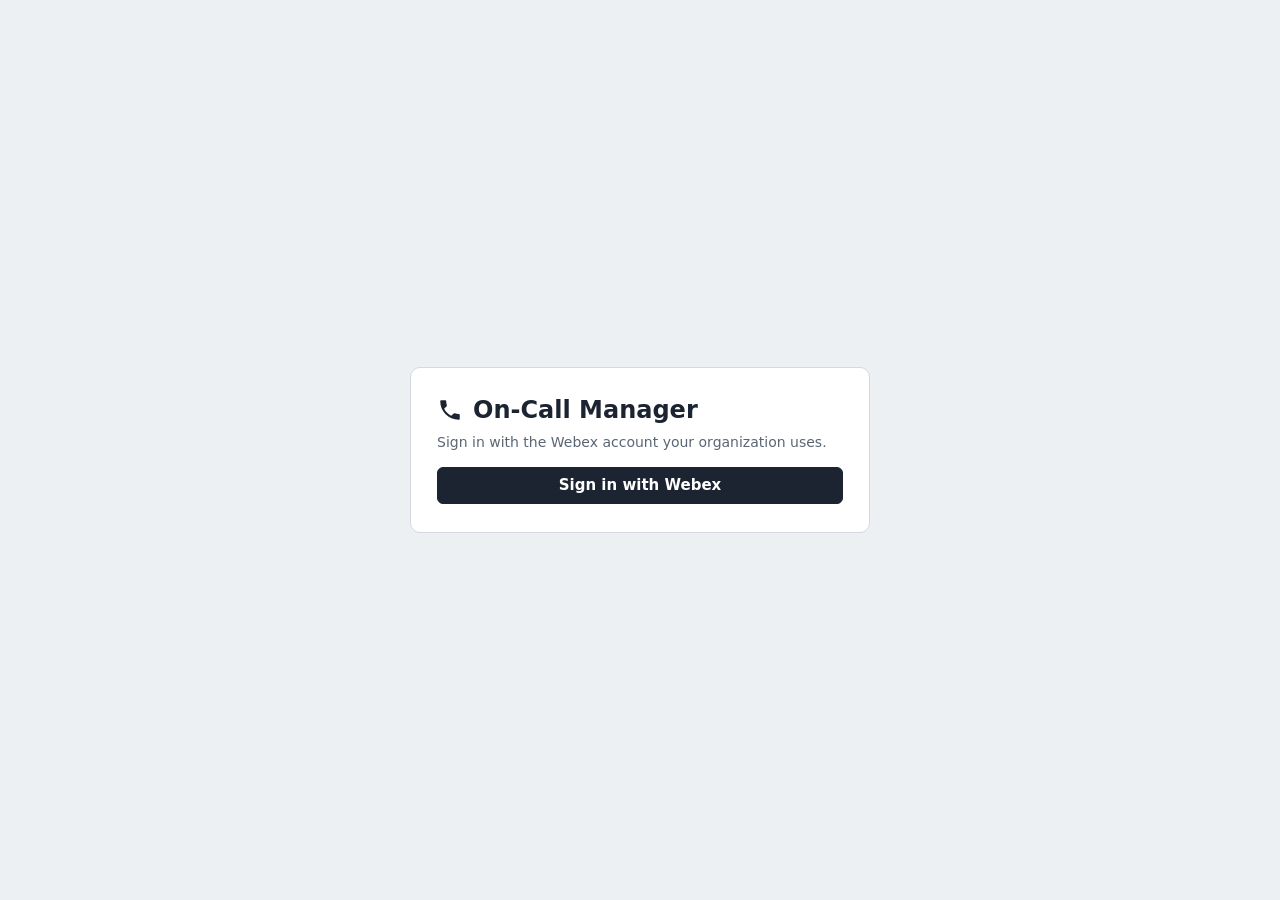
<file: public/login.html>
<!doctype html>
<html lang="en">
<head>
  <meta charset="utf-8">
  <meta name="viewport" content="width=device-width, initial-scale=1">
  <title>On-Call Manager</title>
  <link rel="stylesheet" href="/public/app.css">
  <script type="module" src="/public/auth.js"></script>
</head>
<body>
  <main class="auth-page">
    <div class="auth-card">
      <h1>
        <svg class="brand-mark" viewBox="0 0 24 24" aria-hidden="true">
          <path d="M6.6 10.8c1.4 2.8 3.8 5.1 6.6 6.6l2.2-2.2c.3-.3.7-.4 1-.2 1.1.4 2.3.6 3.6.6.6 0 1 .4 1 1V20c0 .6-.4 1-1 1C10.6 21 3 13.4 3 4c0-.6.4-1 1-1h3.5c.6 0 1 .4 1 1 0 1.3.2 2.5.6 3.6.1.3 0 .7-.2 1L6.6 10.8z"/>
        </svg>
        On-Call Manager
      </h1>
      <p class="hint">Sign in with the Webex account your organization uses.</p>
      <a class="btn primary" href="/auth/webex" id="sign-in">Sign in with Webex</a>
      <p class="form-error" id="login-error" hidden></p>
    </div>
  </main>
</body>
</html>
</file>
<file: public/app.css>
/* On-Call Manager. Switchboard look: quiet slate chrome, team colors from the Outlook calendar,
   one loud element per team (the live line readout). */

:root {
  --bg: #EDF0F3;
  --surface: #FFFFFF;
  --ink: #1B2430;
  --muted: #5B6675;
  --line: #D3D9E0;
  --focus: #2F6FDE;

  /* Team palette: each team stores a color number 0-7 */
  --c0: #B87B0A; --c0s: #F6E7C6;
  --c1: #1C7385; --c1s: #CFE7EC;
  --c2: #6B4FB8; --c2s: #E5DEF7;
  --c3: #B03A5B; --c3s: #F6DCE3;
  --c4: #3F7D2C; --c4s: #DDEEDA;
  --c5: #2F5FB8; --c5s: #DCE6F7;
  --c6: #8A5A3C; --c6s: #EFE2D8;
  --c7: #5B6B12; --c7s: #E8EDCF;

  --ok: #2E7D4F;
  --ok-soft: #DCEFE3;
  --pending: #A0620A;
  --pending-soft: #F8E8CC;
  --off: #6B7480;
  --off-soft: #E4E8EC;
  --bad: #B3261E;
  --bad-soft: #F7DCDA;
  --on-team: #FFFFFF;

  --display: "Bahnschrift", "DIN Alternate", "Segoe UI", system-ui, sans-serif;
  --body: "Segoe UI Variable Text", "Segoe UI", system-ui, sans-serif;
  --radius-panel: 10px;
  --radius-ctl: 6px;
  color-scheme: light dark;
}

@media (prefers-color-scheme: dark) {
  :root {
    --bg: #12171D;
    --surface: #1A2129;
    --ink: #E5EAF0;
    --muted: #97A3B0;
    --line: #2B3541;
    --focus: #6EA0FF;
    --c0: #E3A93A; --c0s: #3A2E15;
    --c1: #4CB3C7; --c1s: #15343B;
    --c2: #A894F0; --c2s: #2A2244;
    --c3: #EE8AA6; --c3s: #3D1E28;
    --c4: #8CCB74; --c4s: #1E3319;
    --c5: #82A8F2; --c5s: #1B2840;
    --c6: #D9A47F; --c6s: #36261B;
    --c7: #C3D36A; --c7s: #2C3112;
    --ok: #5CC287;
    --ok-soft: #173325;
    --pending: #E3A93A;
    --pending-soft: #3A2E15;
    --off: #8E99A6;
    --off-soft: #252E38;
    --bad: #F08A82;
    --bad-soft: #3D1E1C;
    --on-team: #12171D;
  }
}

* { box-sizing: border-box; }
html, body { margin: 0; }
body {
  background: var(--bg);
  color: var(--ink);
  font: 15px/1.5 var(--body);
}
:focus-visible { outline: 2px solid var(--focus); outline-offset: 2px; }
[hidden] { display: none !important; }

/* ---- Top bar ------------------------------------------------------------ */
.topbar {
  display: flex; align-items: center; gap: 28px;
  padding: 0 24px; height: 56px;
  background: var(--surface); border-bottom: 1px solid var(--line);
  position: sticky; top: 0; z-index: 5;
}
.brand { display: flex; align-items: center; gap: 8px; font: 600 19px/1 var(--display); letter-spacing: .01em; }
.brand-mark { width: 20px; height: 20px; fill: var(--ink); }
.tabs { display: flex; gap: 4px; height: 100%; }
.tabs a {
  display: flex; align-items: center; padding: 0 12px;
  color: var(--muted); text-decoration: none; border-bottom: 3px solid transparent;
}
.tabs a:hover { color: var(--ink); }
.tabs a[aria-current="page"] { color: var(--ink); border-bottom-color: var(--ink); font-weight: 600; }

.master { margin-left: auto; display: flex; flex-direction: row; align-items: center; gap: 10px; cursor: pointer; font-weight: 600; color: var(--ink); font-size: 14px; }

/* Toggle switch (visual for a real checkbox) */
.master input, .line-head input { position: absolute; opacity: 0; width: 1px; height: 1px; }
.switch {
  width: 40px; height: 22px; border-radius: 11px; background: var(--off-soft);
  border: 1px solid var(--line); position: relative; transition: background .15s;
}
.switch::after {
  content: ""; position: absolute; top: 2px; left: 2px; width: 16px; height: 16px;
  border-radius: 50%; background: var(--off); transition: transform .15s, background .15s;
}
input:checked + .switch { background: var(--ok-soft); border-color: var(--ok); }
input:checked + .switch::after { transform: translateX(18px); background: var(--ok); }
input:focus-visible + .switch { outline: 2px solid var(--focus); outline-offset: 2px; }

main { max-width: 1240px; margin: 0 auto; padding: 28px 24px 64px; }

/* ---- Now: the lines ----------------------------------------------------- */
.lines { display: grid; grid-template-columns: repeat(auto-fit, minmax(340px, 1fr)); gap: 20px; }

.line {
  background: var(--surface); border: 1px solid var(--line); border-radius: var(--radius-panel);
  border-left: 6px solid var(--team); overflow: hidden;
  display: flex; flex-direction: column;
}
.line { --team: var(--muted); --team-soft: var(--off-soft); }

.line-head {
  display: flex; align-items: center; justify-content: space-between;
  padding: 14px 20px 0;
}
.line-head h2 { margin: 0; font: 600 16px/1.2 var(--display); color: var(--team); }
.line-head label { display: flex; flex-direction: row; align-items: center; gap: 8px; color: var(--muted); font-size: 13px; cursor: pointer; }

.readout { padding: 14px 20px 20px; }
.readout .lead { margin: 0 0 4px; color: var(--muted); font-size: 13px; }
.readout .who {
  font: 600 clamp(30px, 4vw, 40px)/1.05 var(--display);
  letter-spacing: -.005em; margin: 0;
}
.readout .number {
  font: 400 24px/1.2 var(--display); font-variant-numeric: tabular-nums;
  color: var(--muted); margin: 6px 0 0; letter-spacing: .02em;
}
.readout .who.unknown { color: var(--muted); }

.plan { padding: 0 20px 18px; display: grid; grid-template-columns: auto 1fr; gap: 4px 14px; font-size: 14px; }
.plan dt { color: var(--muted); }
.plan dd { margin: 0; }
.tag { font-size: 12px; padding: 1px 7px; border-radius: 9px; background: var(--team-soft); color: var(--ink); margin-left: 6px; }

.status { margin-top: auto; padding: 11px 20px; font-size: 14px; font-weight: 600; border-top: 1px solid var(--line); }
.status.ok      { background: var(--ok-soft);      color: var(--ok); }
.status.pending { background: var(--pending-soft); color: var(--pending); }
.status.off     { background: var(--off-soft);     color: var(--off); }
.status.bad     { background: var(--bad-soft);     color: var(--bad); }
.status small { display: block; font-weight: 400; color: var(--ink); opacity: .8; }

.checkbar { display: flex; align-items: center; gap: 18px; margin-top: 18px; color: var(--muted); font-size: 14px; flex-wrap: wrap; }
.checkbar .btn { margin-left: auto; }
#token-note.warn { color: var(--bad); font-weight: 600; }

/* ---- Buttons and forms -------------------------------------------------- */
.btn {
  font: 600 14px/1 var(--body); padding: 9px 14px; border-radius: var(--radius-ctl);
  border: 1px solid var(--line); background: var(--surface); color: var(--ink); cursor: pointer;
}
.btn:hover { border-color: var(--muted); }
.btn.primary { background: var(--ink); color: var(--surface); border-color: var(--ink); }
.btn.danger { color: var(--bad); }
.btn.small { padding: 5px 9px; font-size: 13px; }
.btn:disabled { opacity: .5; cursor: default; }

input, select {
  font: 15px/1.3 var(--body); color: var(--ink); background: var(--surface);
  border: 1px solid var(--line); border-radius: var(--radius-ctl); padding: 7px 9px; min-width: 0;
}
label { display: flex; flex-direction: column; gap: 4px; font-size: 13px; color: var(--muted); }
label > input, label > select { color: var(--ink); }

.inline-form { display: flex; gap: 12px; align-items: flex-end; flex-wrap: wrap; margin-bottom: 20px; }

.hint { color: var(--muted); font-size: 14px; margin: 0 0 14px; max-width: 72ch; }
.section-title { font: 600 20px/1.2 var(--display); margin: 40px 0 6px; }

/* ---- Tables ------------------------------------------------------------- */
.grid { width: 100%; border-collapse: collapse; background: var(--surface); border: 1px solid var(--line); border-radius: var(--radius-panel); overflow: hidden; }
.grid th { text-align: left; font-weight: 600; font-size: 13px; color: var(--muted); padding: 10px 14px; border-bottom: 1px solid var(--line); }
.grid td { padding: 10px 14px; border-bottom: 1px solid var(--line); vertical-align: top; }
.grid tr:last-child td { border-bottom: 0; }
.grid td.num { font-family: var(--display); font-variant-numeric: tabular-nums; letter-spacing: .02em; }
.grid td.nowrap { white-space: nowrap; }
.grid td.actions { text-align: right; white-space: nowrap; }
.grid .empty { color: var(--muted); text-align: center; padding: 28px; }
.dot { display: inline-block; width: 9px; height: 9px; border-radius: 50%; margin-right: 6px; vertical-align: 1px; }
.dot { background: var(--team, var(--muted)); }

/* ---- Calendar ----------------------------------------------------------- */
.cal-head { display: flex; align-items: flex-start; gap: 24px; flex-wrap: wrap; margin-bottom: 12px; }
.team-filters { display: flex; gap: 16px; }
.team-filters label { flex-direction: row; align-items: center; gap: 6px; color: var(--ink); font-size: 14px; cursor: pointer; }
.cal-head .hint { margin: 0; flex: 1; min-width: 260px; }

#calendar {
  background: var(--surface); border: 1px solid var(--line); border-radius: var(--radius-panel); padding: 14px;
  --fc-border-color: var(--line);
  --fc-page-bg-color: var(--surface);
  --fc-neutral-bg-color: var(--bg);
  --fc-today-bg-color: color-mix(in srgb, var(--focus) 8%, transparent);
  --fc-button-bg-color: var(--surface);
  --fc-button-border-color: var(--line);
  --fc-button-text-color: var(--ink);
  --fc-button-hover-bg-color: var(--bg);
  --fc-button-hover-border-color: var(--muted);
  --fc-button-active-bg-color: var(--ink);
  --fc-button-active-border-color: var(--ink);
}
.fc .fc-toolbar-title { font: 600 22px/1.2 var(--display); }
.fc .fc-button { font: 600 13px/1 var(--body); padding: 7px 11px; }
.fc .fc-button-primary:not(:disabled).fc-button-active { color: var(--surface); }
.fc .fc-col-header-cell-cushion, .fc .fc-daygrid-day-number { color: var(--muted); text-decoration: none; font-size: 13px; }

/* Rotation weeks: tinted. Covers: solid team color. */
.fc .fc-event.src-rotation { background: var(--team-soft); border-color: var(--team-soft); border-left: 3px solid var(--team); }
.fc .fc-event.src-rotation .fc-event-main, .fc .fc-event.src-rotation .fc-event-title,
.fc .fc-event.src-rotation .fc-event-time { color: var(--ink); }
.fc .fc-event.src-override { background: var(--team); border-color: var(--team); }
.fc .fc-event.src-override .fc-event-main, .fc .fc-event.src-override .fc-event-title,
.fc .fc-event.src-override .fc-event-time { color: var(--on-team); font-weight: 600; }
.fc .fc-event { cursor: pointer; font-size: 12.5px; }

/* ---- Rotation editor ---------------------------------------------------- */
.rotations { display: grid; grid-template-columns: repeat(auto-fit, minmax(340px, 1fr)); gap: 20px; }
.rot {
  background: var(--surface); border: 1px solid var(--line); border-radius: var(--radius-panel);
  border-top: 4px solid var(--team); padding: 16px 18px;
}

.rot h3 { margin: 0 0 10px; font: 600 16px/1.2 var(--display); color: var(--team); }
.rot ol { margin: 0 0 12px; padding: 0; list-style: none; counter-reset: r; }
.rot li { display: flex; align-items: center; gap: 8px; padding: 6px 0; border-bottom: 1px solid var(--line); counter-increment: r; }
.rot li::before { content: counter(r); width: 20px; color: var(--muted); font-family: var(--display); font-variant-numeric: tabular-nums; }
.rot li .name { flex: 1; }
.rot li .btn { padding: 4px 8px; }
.rot .row { display: flex; gap: 10px; align-items: flex-end; flex-wrap: wrap; margin-top: 10px; }
.rot .row label { flex: 1; min-width: 120px; }
.rot .save-row { display: flex; justify-content: flex-end; margin-top: 14px; }

/* ---- Dialog and toast --------------------------------------------------- */
dialog {
  border: 1px solid var(--line); border-radius: var(--radius-panel); padding: 0; width: min(460px, calc(100vw - 32px));
  background: var(--surface); color: var(--ink);
}
dialog::backdrop { background: rgb(10 15 20 / .45); }
dialog form { padding: 20px 22px; display: flex; flex-direction: column; gap: 12px; }
dialog h2 { margin: 0 0 4px; font: 600 20px/1.2 var(--display); }
.pair { display: grid; grid-template-columns: 1fr 1fr; gap: 10px; }
.dialog-actions { display: flex; gap: 8px; margin-top: 6px; }
.dialog-actions .spacer { flex: 1; }
.form-error { color: var(--bad); margin: 0; font-size: 14px; }

#toast {
  position: fixed; bottom: 22px; left: 50%; transform: translateX(-50%);
  background: var(--ink); color: var(--surface); padding: 10px 16px; border-radius: var(--radius-ctl);
  font-size: 14px; max-width: min(560px, calc(100vw - 32px)); z-index: 20;
}
#toast.bad { background: var(--bad); color: #fff; }

/* ---- Small screens ------------------------------------------------------ */
@media (max-width: 720px) {
  .topbar { height: auto; flex-wrap: wrap; padding: 10px 16px 0; gap: 10px 16px; }
  .tabs { order: 3; width: 100%; height: 42px; overflow-x: auto; }
  .master span:first-child { display: none; }
  main { padding: 20px 16px 48px; }
  .lines, .rotations { grid-template-columns: 1fr; }
  .grid { display: block; overflow-x: auto; }
  .pair { grid-template-columns: 1fr; }
}

@media (prefers-reduced-motion: reduce) {
  .switch, .switch::after { transition: none; }
}

/* ---- Settings ----------------------------------------------------------- */
.settings-panel { max-width: 640px; }
.section-title.first { margin-top: 0; }
.kv { display: grid; grid-template-columns: max-content 1fr; gap: 6px 18px; margin: 14px 0 18px;
      background: var(--surface); border: 1px solid var(--line); border-radius: var(--radius-panel); padding: 14px 18px; }
.kv dt { color: var(--muted); }
.kv dd { margin: 0; }
#cred-form { display: flex; flex-direction: column; gap: 12px; margin-top: 8px; }
#cred-form details { display: flex; flex-direction: column; gap: 10px; }
#cred-form details[open] label { margin-top: 10px; }
#cred-form summary { cursor: pointer; color: var(--muted); font-size: 14px; }
.sub { font: 600 16px/1.2 var(--display); margin: 32px 0 6px; }
.steps { margin: 0 0 14px; padding-left: 22px; }
.steps li { margin: 4px 0; }
#token-note a { color: inherit; }

/* ---- Team colors (last, so they win over the defaults above) ------------ */
.tc-0 { --team: var(--c0); --team-soft: var(--c0s); }
.tc-1 { --team: var(--c1); --team-soft: var(--c1s); }
.tc-2 { --team: var(--c2); --team-soft: var(--c2s); }
.tc-3 { --team: var(--c3); --team-soft: var(--c3s); }
.tc-4 { --team: var(--c4); --team-soft: var(--c4s); }
.tc-5 { --team: var(--c5); --team-soft: var(--c5s); }
.tc-6 { --team: var(--c6); --team-soft: var(--c6s); }
.tc-7 { --team: var(--c7); --team-soft: var(--c7s); }

/* ---- People and Teams cards ---------------------------------------------- */
.add-panel {
  background: var(--surface); border: 1px solid var(--line); border-radius: var(--radius-panel);
  padding: 18px 20px; margin-bottom: 24px; display: flex; flex-direction: column; gap: 12px;
}
.add-panel .inline-form { margin: 0; }
.add-panel label.wide { flex: 1; min-width: 300px; }
.team-picks { border: 0; padding: 0; margin: 0; display: flex; flex-wrap: wrap; gap: 6px 18px; }
.team-picks legend { font-size: 13px; color: var(--muted); padding: 0; margin-bottom: 6px; }
.team-picks .pick { flex-direction: row; align-items: center; gap: 6px; color: var(--ink); font-size: 14px; cursor: pointer; }

.cards { display: grid; grid-template-columns: repeat(auto-fill, minmax(280px, 1fr)); gap: 16px; }
.pcard {
  background: var(--surface); border: 1px solid var(--line); border-radius: var(--radius-panel);
  padding: 14px 16px; display: flex; flex-direction: column; gap: 10px;
}
.pcard h3 { margin: 0; font: 600 17px/1.25 var(--display); }
.pcard .phone { margin: 2px 0 0; color: var(--muted); font-family: var(--display); font-variant-numeric: tabular-nums; letter-spacing: .02em; }
.pcard .hint { margin: 0; }
.pcard-edit { display: flex; flex-direction: column; gap: 8px; }
.pcard-actions { display: flex; gap: 8px; margin-top: auto; padding-top: 4px; }
.pcard .add-team { align-self: flex-start; font-size: 14px; padding: 5px 8px; }

.chips { list-style: none; margin: 0; padding: 0; display: flex; flex-wrap: wrap; gap: 6px; }
.chip {
  display: inline-flex; align-items: center; gap: 6px; padding: 3px 4px 3px 10px; border-radius: 14px;
  background: var(--team-soft); font-size: 13px;
}
.chip .dot { margin: 0; }
.chip-note { color: var(--muted); font-size: 12px; }
.chip-x {
  border: 0; background: transparent; color: var(--muted); cursor: pointer; font-size: 16px; line-height: 1;
  width: 22px; height: 22px; border-radius: 50%;
}
.chip-x:hover { background: var(--surface); color: var(--ink); }

.tcard { border-top: 4px solid var(--team); }
.tcard h3 { color: var(--team); }
.kv-mini { display: grid; grid-template-columns: max-content 1fr; gap: 4px 12px; margin: 0; font-size: 14px; }
.kv-mini dt { color: var(--muted); }
.kv-mini dd { margin: 0; min-width: 0; }
.kv-mini .uuid { font-size: 12.5px; color: var(--muted); overflow-wrap: anywhere; }
.bad-text { color: var(--bad); }

/* ---- Swap dialog ------------------------------------------------------- */
#swap-form { padding: 20px 22px; display: flex; flex-direction: column; gap: 12px; }
#swap-week { margin: 0; }
.swap-summary { margin: 0; padding: 10px 12px; border-radius: var(--radius-ctl); background: var(--bg); line-height: 1.6; }
.swap-summary .warn { color: var(--pending); }
#to-swap { align-self: flex-start; }

.check-form { margin: 10px 0 8px; }
.check-form label { min-width: 280px; }

/* ---- Settings: org, sign-in list ---------------------------------------- */
.org-form, .stack-form { display: flex; flex-direction: column; gap: 12px; margin-top: 8px; max-width: 520px; }
.org-form input, .org-form select { width: 100%; }
.user-list { list-style: none; margin: 0 0 12px; padding: 0; border: 1px solid var(--line); border-radius: var(--radius-ctl); background: var(--surface); }
.user-list li { display: flex; align-items: center; gap: 12px; padding: 8px 12px; border-top: 1px solid var(--line); flex-wrap: wrap; }
.user-list li:first-child { border-top: 0; }
.user-list li > span:first-child { flex: 1; min-width: 180px; overflow-wrap: anywhere; }
.user-form { display: flex; gap: 10px; align-items: flex-end; flex-wrap: wrap; }
.user-form label { flex: 1; min-width: 220px; }
.who { display: flex; align-items: center; gap: 10px; font-size: 14px; color: var(--muted); }
.who + .master { margin-left: 0; }
.topbar .who { margin-left: auto; }

/* ---- Sign-in and setup pages ------------------------------------------- */
.auth-page { min-height: 100vh; display: grid; place-items: center; padding: 24px 16px; }
.auth-card { width: 100%; max-width: 460px; background: var(--surface); border: 1px solid var(--line); border-radius: var(--radius-panel); padding: 28px 26px; }
.auth-card h1 { font: 600 24px/1.2 var(--display); margin: 0 0 8px; display: flex; align-items: center; gap: 10px; }
.auth-card .brand-mark { width: 26px; height: 26px; fill: currentColor; }
.auth-card form { display: flex; flex-direction: column; gap: 12px; margin-top: 16px; }
.auth-card input { width: 100%; }
.auth-card .btn.primary { width: 100%; padding: 10px; font-size: 15px; text-align: center; text-decoration: none; display: block; }
.auth-card code { overflow-wrap: anywhere; background: var(--bg); padding: 2px 5px; border-radius: 4px; font-size: 13px; }
.auth-card .steps { font-size: 14px; }
.auth-card .form-error { margin-top: 12px; }
</file>
